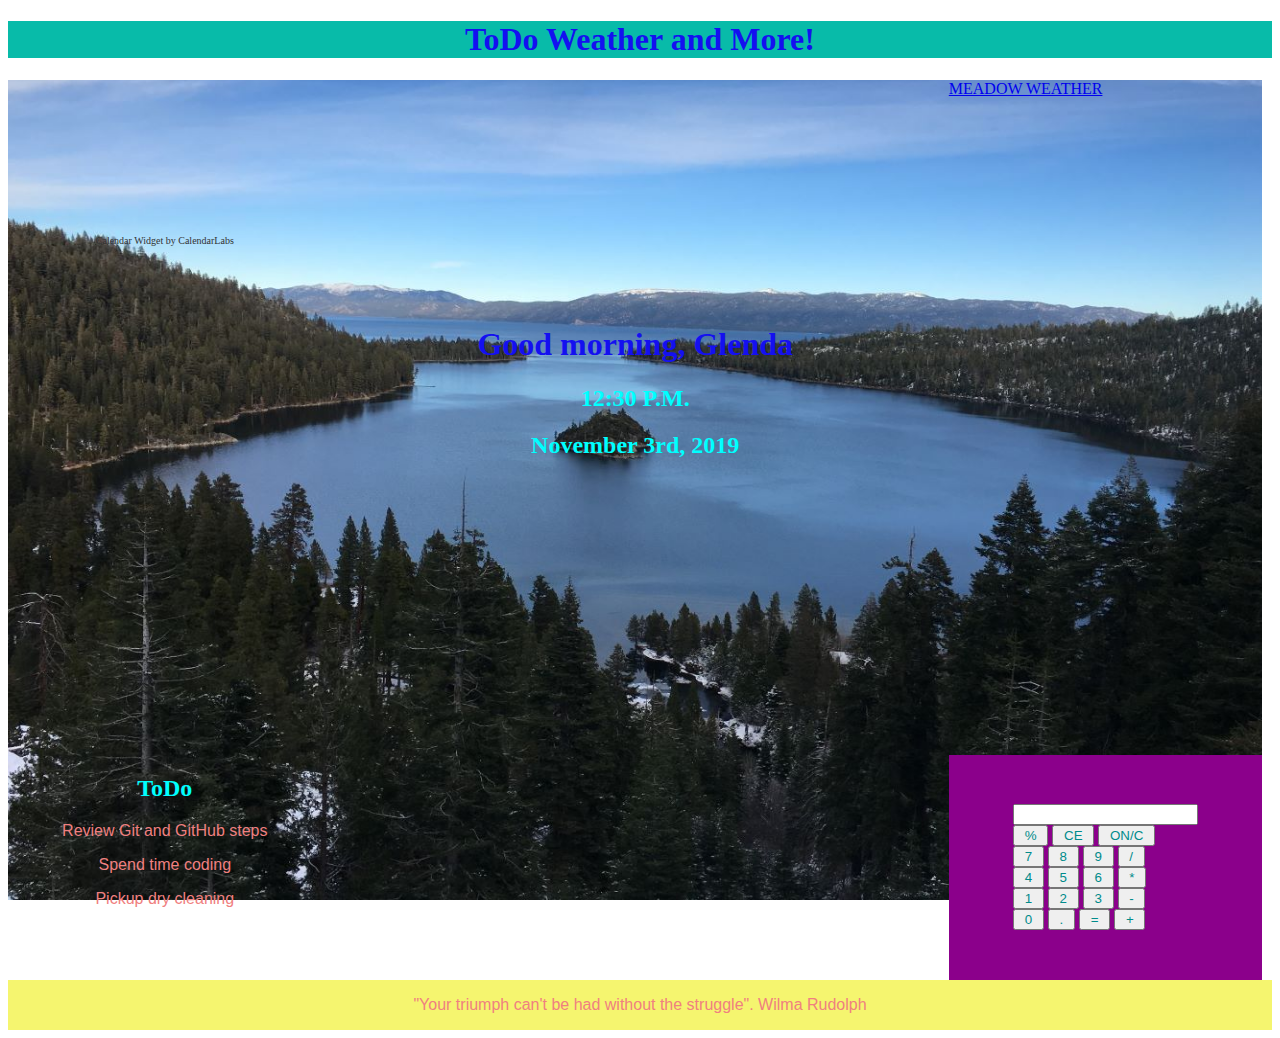
<file: myPortfolio/src/dashboard.html>
<!DOCTYPE html>
<html lang="en"> 
<head>    
    <meta charset="UTF-8">
    <meta name="viewport" content="width=device-width, initial-scale=1.0">
    <meta http-equiv="X-UA-Compatible" content="ie=edge">
    <link rel="stylesheet" href="../styles/dashboard-style.css"/>
</head>
    <body>
    <header>
        <h1>ToDo Weather and More!</h1>
    </header>
    <main>
        <a id="weather" class="weatherwidget-io" href="https://forecast7.com/en/33d34n102d21/meadow/" data-label_1="MEADOW" data-label_2="WEATHER" data-theme="original" >MEADOW WEATHER</a>
        <script>
        !function(d,s,id){var js,fjs=d.getElementsByTagName(s)[0];if(!d.getElementById(id)){js=d.createElement(s);js.id=id;js.src='https://weatherwidget.io/js/widget.min.js';fjs.parentNode.insertBefore(js,fjs);}}(document,'script','weatherwidget-io-js');
        </script>
        <!-------Do not change below this line-------><div align="center"><iframe align="center" src="//widget.calendarlabs.com/v1/calendar.php?cid=1001&ver=1.2&uid=6707061343&c=8&l=en&cbg=C3D9FF&cfg=000000&hfg=000000&hfg1=000000&ct=1&cb=1&cbc=2275FF&cf=verdana&cp=&sw=0&hp=t&ib=0&ibc=&i=" width="170" height="155" marginwidth=0 marginheight=0 frameborder=0 scrolling=no allowtransparency='true'>Loading...</iframe><div align="center" style="width:140px;font-size:10px;color:#333;">Calendar Widget by <a href="https://www.calendarlabs.com/" target="_blank" rel="nofollow" style="font-size:10px;text-decoration:none;color:#333;">CalendarLabs</a></div></div><!-------Do not change above this line------->
        <div id="greeting">
            <h1>Good morning, Glenda</h1>
            <h2>12:30 P.M.</h2>
            <h2>November 3rd, 2019</h2>
        </div>
        <div id="ToDo">
            <h2>ToDo</h2>
            <p>Review Git and GitHub steps</p>
            <p>Spend time coding 
            <p>Pickup dry cleaning</p>
            </p>
        </div>
            <div id='calc-contain'>
                <form name="calculator">              
                <input type="text" name="answer" />
                  <br>
                  
                  <input type="button" value=" % " onclick="calculator.answer.value += '%'" />
                  <input type="button" value=" CE " onclick="calculator.answer.value += 'CE'" />
                  <input type="button" value=" ON/C " onclick="calculator.answer.value += 'ON/C'" />
                  </br>

                  <input type="button" value=" 7 " onclick="calculator.answer.value += '7'" />
                  <input type="button" value=" 8 " onclick="calculator.answer.value += '8'" />
                  <input type="button" value=" 9 " onclick="calculator.answer.value += '9'" />
                  <input type="button" value=" / " onclick="calculator.answer.value += '/'" />
                  <br/>
                  
                  <input type="button" value=" 4 " onclick="calculator.answer.value += '4'" />
                  <input type="button" value=" 5 " onclick="calculator.answer.value += '5'" />
                  <input type="button" value=" 6 " onclick="calculator.answer.value += '6'" />
                  <input type="button" value=" * " onclick="calculator.answer.value += '*'" />
                  </br>
                
                  <input type="button" value=" 1 " onclick="calculator.answer.value += '1'" />
                  <input type="button" value=" 2 " onclick="calculator.answer.value += '2'" />
                  <input type="button" value=" 3 " onclick="calculator.answer.value += '3'" />
                  <input type="button" value=" - " onclick="calculator.answer.value += '-'" />
                  </br>
                  
                  <input type="button" value=" 0 " onclick="calculator.answer.value = '0'" />
                  <input type="button" value=" . " onclick="calculator.answer.value += '.'" />
                  <input type="button" value=" = " onclick="calculator.answer.value = eval(calculator.answer.value)" />
                  <input type="button" value=" + " onclick="calculator.answer.value += '+'" />
                  </br>
                  </form>
                </main>
    <footer id="footer">
        <p>"Your triumph can't be had without the struggle". Wilma Rudolph</p>
    </footer>
    </body>
</html>
</file>
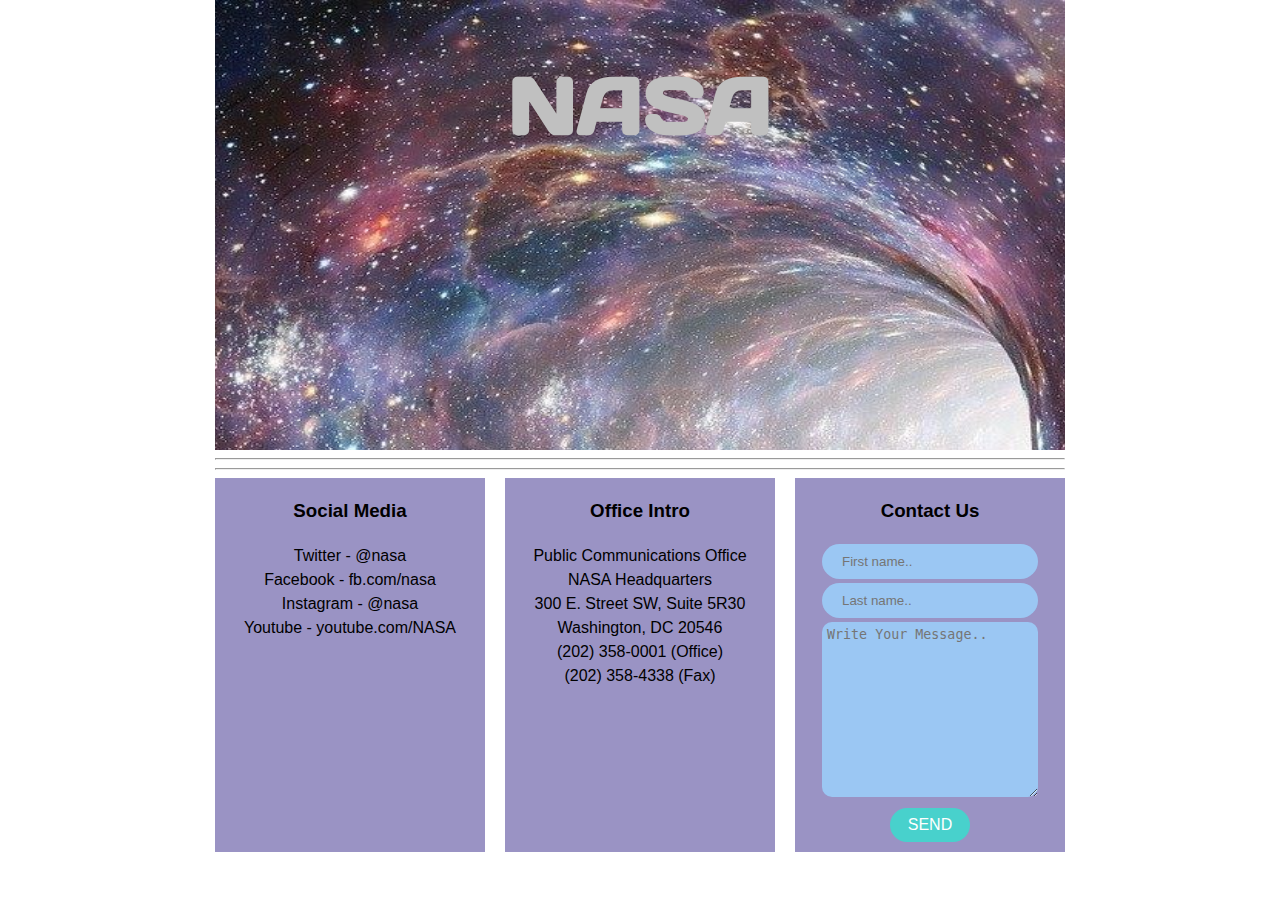
<file: myPortfolio/src/nasa.html>
<!DOCTYPE html>
<html lang="en">
<head>
    <meta charset="UTF-8">
    <meta name="viewport" content="width=device-width, initial-scale=1.0">
    <meta http-equiv="X-UA-Compatible" content="ie=edge">
    <link rel="stylesheet" href="../styles/nasa-styles.css"/>
    <link href="https://fonts.googleapis.com/css?family=Days+One&display=swap" rel="stylesheet">
    <title>NASA</title>
</head>
<body>
    <main>
        <h1>NASA</h1>
    </main>
    <hr>
    <hr>
    <section>
        <article>
          <h3>Social Media</h3>
          <div>Twitter - @nasa</div>
          <div>Facebook - fb.com/nasa</div>
          <div>Instagram - @nasa</div>
          <div> Youtube - youtube.com/NASA</div>
    </article>
        <article>
          <h3>Office Intro</h3>
          <div>Public Communications Office</div>
          <div>NASA Headquarters</div>
          <div>300 E. Street SW, Suite 5R30</div>
          <div>Washington, DC 20546</div>
          <div>(202) 358-0001 (Office)</div>
          <div>(202) 358-4338 (Fax)</div>
       </article>
        <article>
            <h3>Contact Us</h3>
            <div class="Contact"
                <form action="action_page.php">
                    <input type="text" id="fname" name="firstname" placeholder="First name..">
                    <input type="text" id="lname" name="lastname" placeholder="Last name..">
                </form>
            </div>
            <div class="Message">
                <form action="action_page.php">
                    <textarea id="Message" name="subject" placeholder="Write Your Message.." style="height:175px"></textarea>
                </form>
            </div>  
            <div class="btn" style="width:70px">
                SEND
            </div>              
        </article>
    </section> 
</body>
</html>
</file>
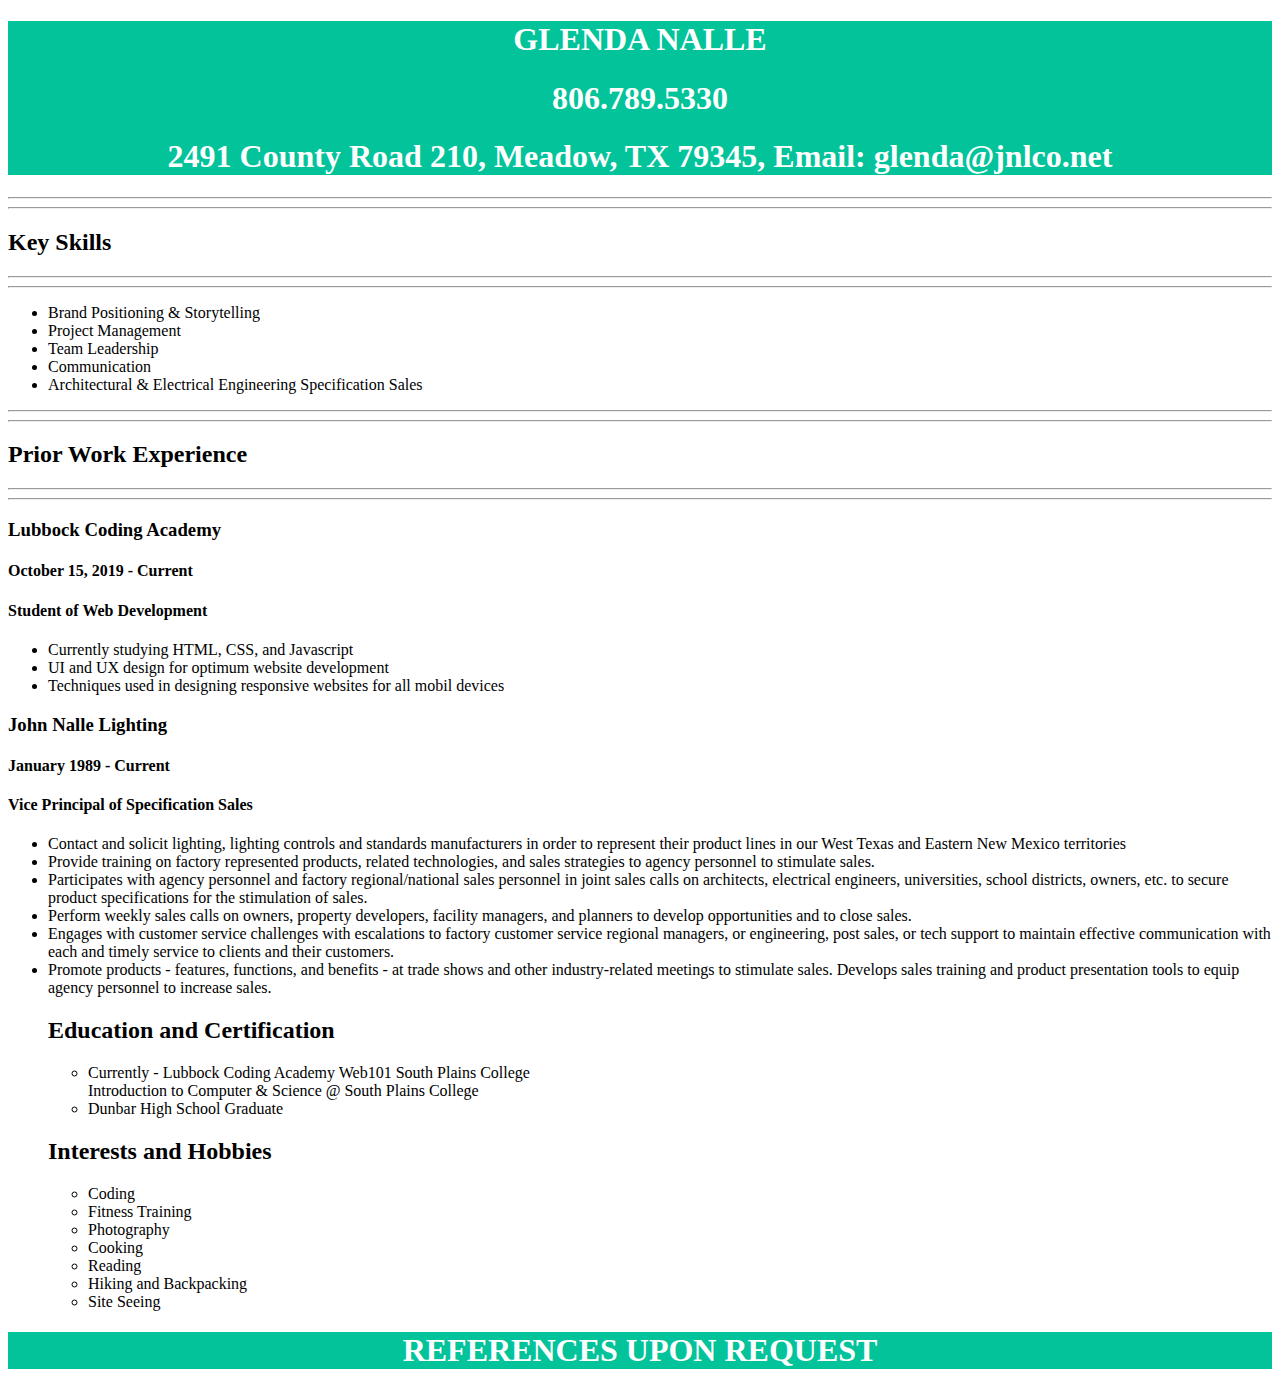
<file: myPortfolio/src/resume.html>
<!DOCTYPE html>
<html lang="en">
<head>
    <meta charset="UTF-8">
    <meta name="viewport" content="width=device-width, initial-scale=1.0">
    <meta http-equiv="X-UA-Compatible" content="ie=edge"> 
    <link rel="stylesheet" href="resume-styles.css"/>
    <title>Document</title>
</head>
<body>
    <header>
    <h1>GLENDA NALLE</h1>
    <h1>806.789.5330</h1>
    <h1>2491 County Road 210, Meadow, TX  79345, Email: glenda@jnlco.net</h1>
    </header>
<hr>
<hr>
    <main>
        <div>
            <h2>Key Skills</h2>
 <hr>
 <hr>           
            <ul>
                <li>Brand Positioning & Storytelling
                <li>Project Management</li>
                <li>Team Leadership</li>
                <li>Communication</li>
                <li>Architectural & Electrical Engineering Specification Sales</li>
            </ul>
        <div>
<hr>
<hr>
            <h2>Prior Work Experience</h2>
<hr>
<hr>
        <div>
                <h3>Lubbock Coding Academy</h3>
                <h4>October 15, 2019 - Current</h4>
                <h4>Student of Web Development</h4>
            </div>
            <ul>
                <li>Currently studying HTML, CSS, and Javascript</li>
                <li>UI and UX design for optimum website development</li>
                <li>Techniques used in designing responsive websites for all mobil devices</li>
            </ul> 
            <div>
            <h3>John Nalle Lighting</h3>
            <h4>January 1989 - Current </h4>
            <h4>Vice Principal of Specification Sales</h4>
        </div>
        <div>
            <ul> 
                <li>Contact and solicit lighting, lighting controls and standards manufacturers in          order to represent their product lines in our West Texas and Eastern New Mexico         territories</li>       
                <li>Provide training on factory represented products, related technologies, and sales       strategies to agency personnel to stimulate sales.
                </li>
                <li>Participates with agency personnel and factory regional/national sales                  personnel in joint sales calls on architects, electrical engineers, universities,       school districts, owners, etc. to secure product specifications for the stimulation     of sales.
                </li>
                <li>Perform weekly sales calls on owners, property developers, facility managers, and        planners to develop opportunities and to close sales.
                </li>
                <li>Engages with customer service challenges with escalations to factory customer           service regional managers, or engineering, post sales, or tech support to maintain      effective communication with each and timely service to clients and their               customers.
                </li>
                <li>Promote products - features, functions, and benefits - at trade shows and other         industry-related meetings to stimulate sales.
                    Develops sales training and product presentation tools to equip agency personnel to increase sales.
                </li>
           <h2>Education and Certification</h2>   
        <div> 
            <ul>
                <li>
                Currently - Lubbock Coding Academy Web101 South Plains College
                </li>
                Introduction to Computer & Science @ South Plains College
                </li>
                <li>
                Dunbar High School Graduate
                </li>
            </ul>
        </div>  
            <h2>Interests and Hobbies</h2>   
            <ul>
                <li>Coding</li>
                <li>Fitness Training</li>
                <li>Photography</li>
                <li>Cooking</li>
                <li>Reading</li>    
                <li>Hiking and Backpacking</li>
                <li>Site Seeing</li>
            </ul>
    </main>
    <footer>
        <h1>REFERENCES UPON REQUEST</h1>
    </footer>
 </body>
</html>
</file>
<file: myPortfolio/styles/dashboard-style.css>
body {
    display: flexbox;
}

header {
    background-color: rgb(8, 187, 169);
    height: 100%;
}

main {
    background-image: url(../images/emeraldbay.jpg);
    background-repeat: no-repeat;
    background-attachment: fixed;
    background-size: 100% 100%;
    height: 100vh;
    width: 98vw;
    display: grid;
    grid-template-columns: 25% 50% 25%;
    grid-template-rows: 25% 50% 25%;
    grid-template-areas: 
      "calendar . weather"
      ". greeting .
      "ToDo . calc-contain";
}

h1 {
    font-family: Cambria;
    text-align: center;
    color: rgb(20, 16, 240);
    
}

h2 {
    font-family: Cambria;
    text-align: center;
    color: cyan;
        
}

#calendar {
    grid-column: 1/2;
    grid-row: 1/2 
    
}

#weather {
    grid-column: 3/4;
    grid-row: 1/2;  

}

#greeting {
    grid-column: 2/3;
    grid-row: 2/3;
    
}

#ToDo {
    grid-column: 1/2;
    grid-row: 3/4;
    color: palegreen;
    
}

#calc-contain {
    display: grid;
    background-color: darkmagenta;
    grid-column: 3/4;
    grid-row: 3/4;
    justify-content: center;
    align-content: center;
                
}

input {
    color: darkcyan;
    font-family: Impact, Haettenschweiler, 'Arial Narrow Bold', sans-serif;
    font-size: 45; 
        
}
footer {
    display: grid;
    background-color: rgb(245, 245, 111);

}

p {
    font-family: Helvetica, sans-serif;
    font-size: 40;
    text-align: center;
    color: lightcoral;  

}
</file>
<file: myPortfolio/styles/nasa-styles.css>
@media (max-width: 320px) {

}

body {
    width: 850px;
    margin: 0 auto;
}

main {
    display: grid;
    margin: 0 auto;
    height: 450px;
    background-image: url(../src/Images/nasalanding.jpg);
    background-repeat: no-repeat;
    background-attachment: fixed;
    background-size: 100% 100%;
    color: silver;   
    font-family: 'Days One', sans-serif;
    font-size: 40px;
    text-align: center;

}
            
section {
    display: flex;
    height:324px;
    flex-direction: row;
    justify-content: space-between;
    margin-left: auto;
   
}

article {
    width: 270px;
    height: 374px;
    line-height: 1.5;
    background-color: rgb(154, 147, 196);
    font-family: Verdana, Geneva, Tahoma, sans-serif;
    text-align: center

}

#fname {
    width: 80%;
    margin-bottom: 4px;
    padding: 10px 20px;
    box-sizing: border-box;
    background: #9bc7f3;
    border: 0;
    outline: none;
    border-radius: 30px;
   
}
    
#lname {
    width: 80%;
    margin-bottom: 4px;
    padding: 10px 20px;
    box-sizing: border-box;
    background: #9bc7f3;
    border: 0;
    outline: none;
    border-radius: 30px;

}

#Message {
    width: 80%;
    margin-bottom: 4px;
    padding: 5px 5px;
    box-sizing: border-box;
    background: #9bc7f3;
    border: 0;
    outline: none;
    border-radius: 10px;

}

.btn {
    background: mediumturquoise;
    align-items: center;
    text-align: center;
    color: #fff;
    padding: 5px;
    border-radius: 20px;
    cursor: pointer;
    margin-left: auto;
    margin-right: auto;
    
}
</file>
<file: myPortfolio/src/resume-styles.css>
header {
    background: #02c39a;
}

h1 {
    font-size: 32;
    color: white;
    text-align: center;
}

p {
    font-size: 30;
    text-align: center; 
}

footer {
    background: #02c39a;
}
</file>
